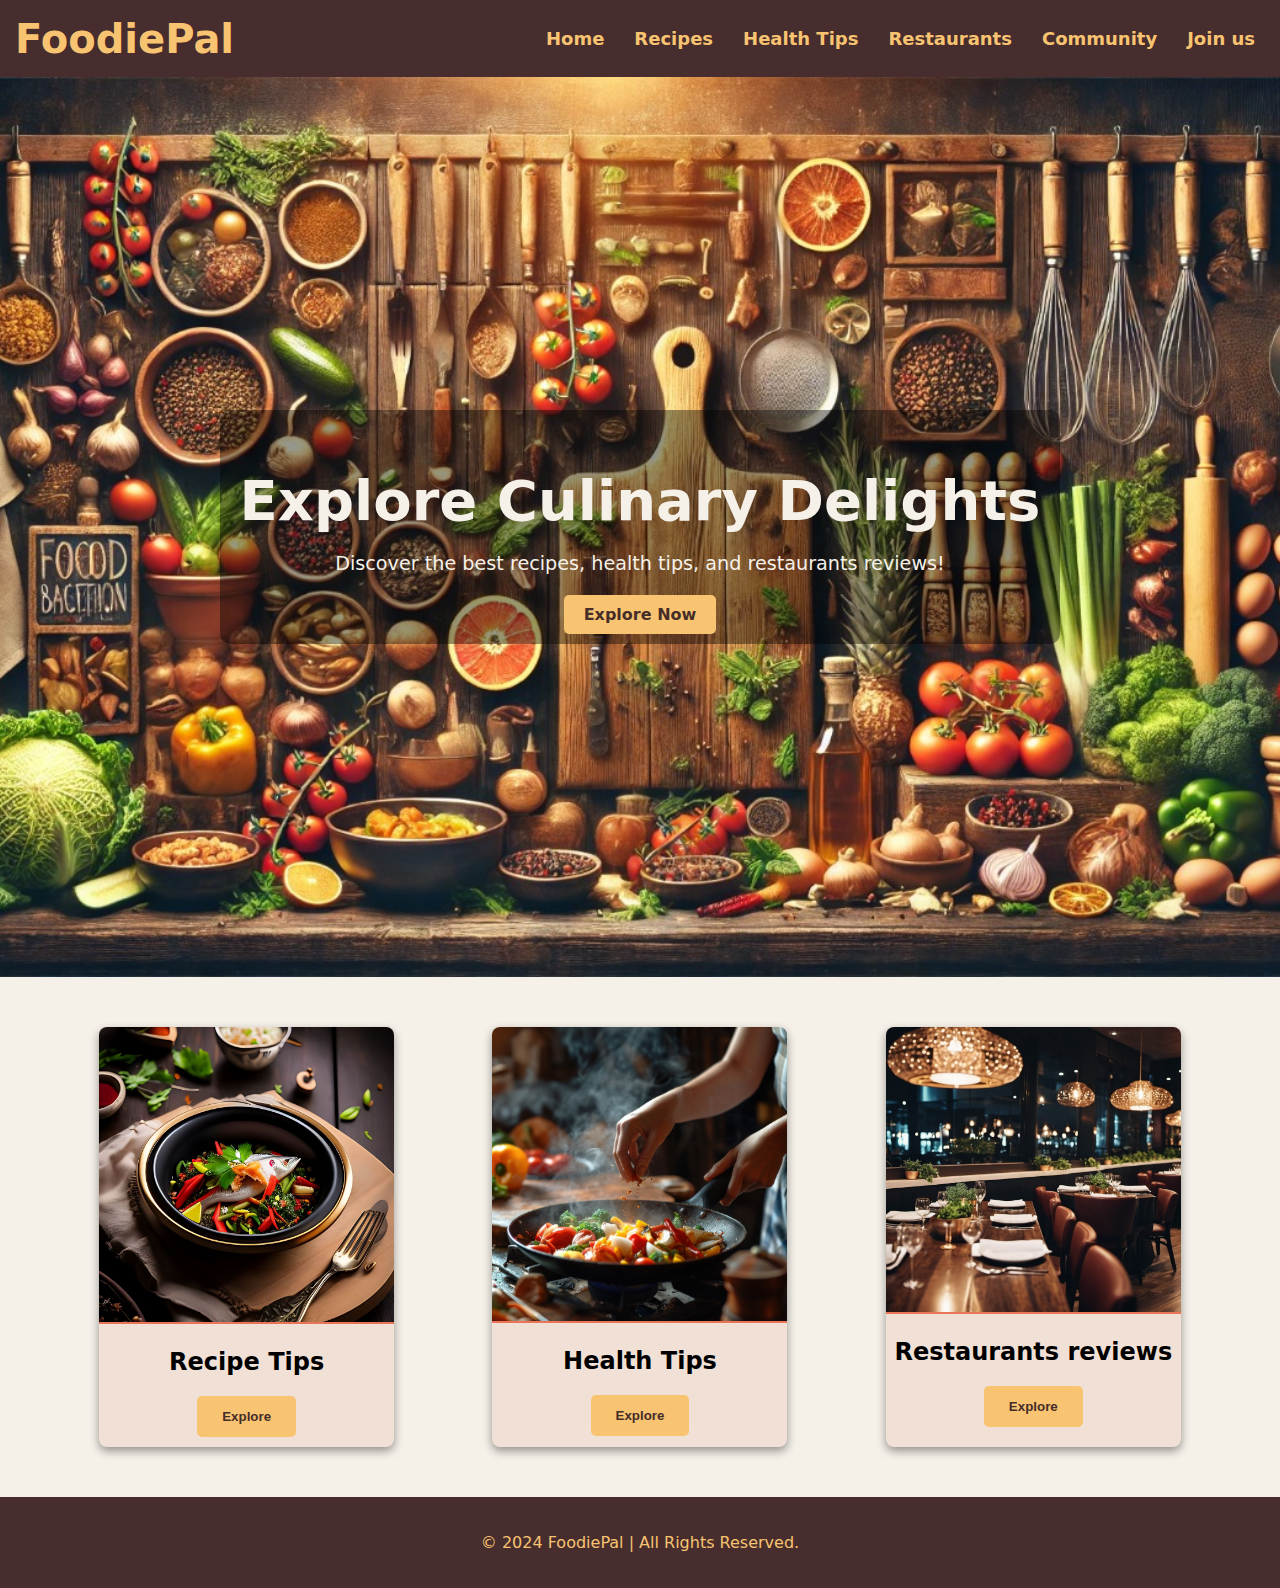
<file: index.html>
<!DOCTYPE html>
<html lang="en">
<head>
    <meta charset="UTF-8">
    <meta name="viewport" content="width=device-width, initial-scale=1.0">
    <title>Foodiepal - Explore Culinary Delights</title>
    <link rel="stylesheet" href="assets/css/style.css">
</head>
<body>


    <!-- navigation bar -->


     <header>
        <nav class="navbar">
            <div class="logo-text"><a href="index.html">FoodiePal</a></div>
            <ul class="nav-links">
                <li><a href="index.html">Home</a></li>
                <li><a href="recipes.html">Recipes</a></li>
                <li><a href="health-tips.html">Health Tips</a></li>
                <li><a href="restaurants.html">Restaurants</a></li>
                <li><a href="community.html">Community</a></li>
                <li><a href="sign-up.html">Join us</a></li>
            </ul>
        </nav>
     </header>

     

     <!-- Main content section -->


      <section class="hero">
        <div class="hero-content">
            <h1>Explore Culinary Delights</h1>
            <p> Discover the best recipes, health tips, and restaurants reviews!</p>
            <a href="#cards" class="join-us-button">Explore Now</a>
        </div>
      </section>




         <!-- Cards section --> 



       <section class="card-section">
        <div class="recipe-cards" id="cards">
            <div class="card">
                <img src="assets/images/Recipes-Tips-Card.jpg" alt="Chocolava-cake">
                <h3> Recipe Tips </h3>
                <a href="recipes.html"><button class="view-button"> Explore</button></a>
            </div>
            <div class="card">
                <img src="assets/images/Culinary-Tips-Card.jpg" alt="Pomegranate Salad">
                <h3> Health Tips </h3>
                <a href="health-tips.html"><button class="view-button"> Explore</button></a>
            </div>
            <div class="card">
                <img src="assets/images/Restaurant-Card.jpg" alt="spaghatti-carbonara">
                <h3> Restaurants reviews</h3>
                <a href="restaurants.html"><button class="view-button"> Explore</button></a>
            </div>
        </div>
       </section>



       <!-- footer section -->


       <footer>
        <p>&copy; 2024 FoodiePal | All Rights Reserved.</p>
    </footer>
</body>
</html>
</file>
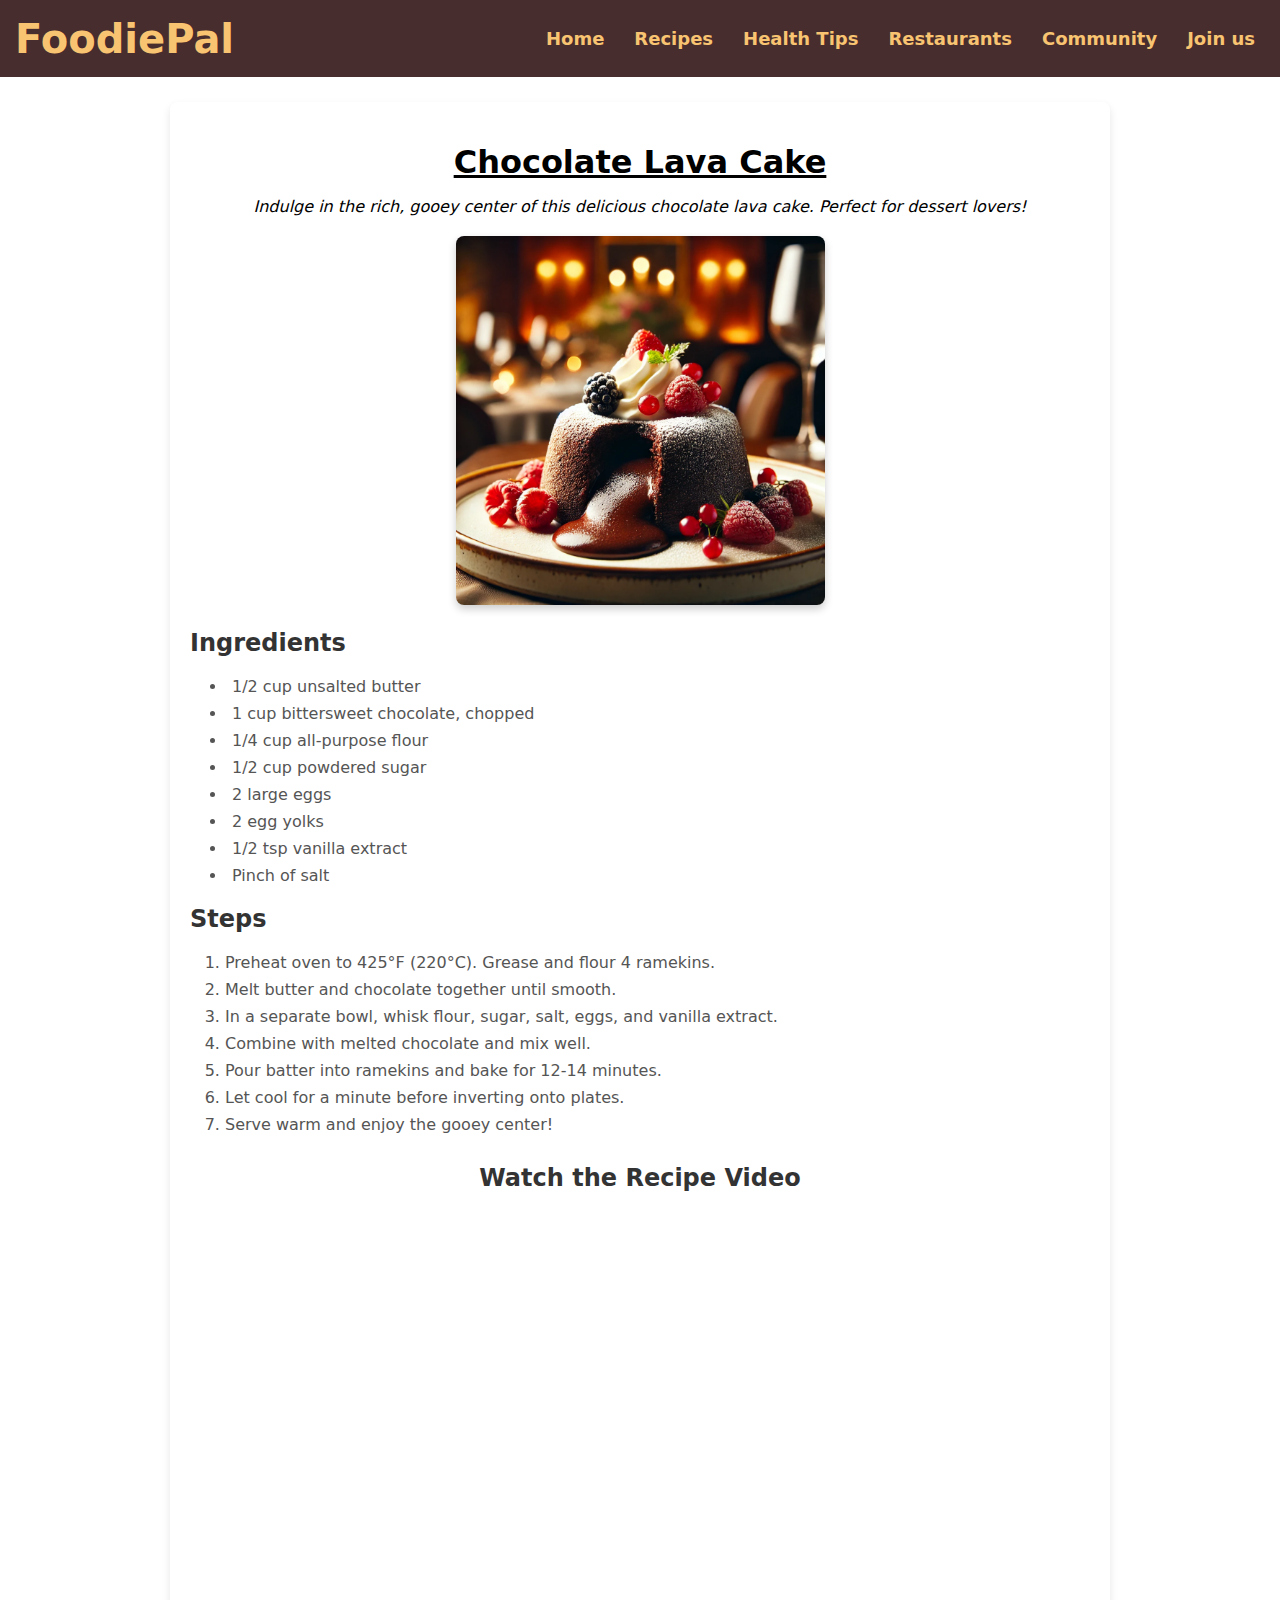
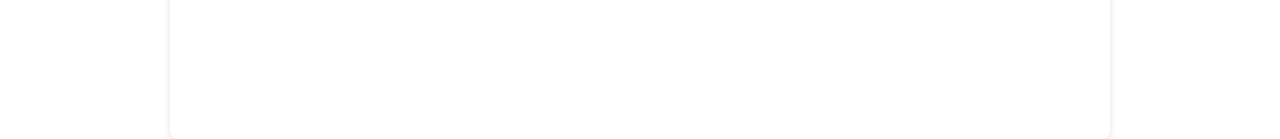
<file: chocolate-lava-cake.html>
<!DOCTYPE html>
<html lang="en">
<head>
    <meta charset="UTF-8">
    <meta name="viewport" content="width=device-width, initial-scale=1.0">
    <title>Recipe - Chocolate Cake</title>
    <link rel="stylesheet" href="assets/css/sub-recipes.css">
</head>
<body>
    

    <!-- navigation bar -->


    <header>
        <nav class="navbar">
            <div class="logo-text"><a href="index.html">FoodiePal</a></div>
            <ul class="nav-links">
                <li><a href="index.html">Home</a></li>
                <li><a href="recipes.html">Recipes</a></li>
                <li><a href="health-tips.html">Health Tips</a></li>
                <li><a href="restaurants.html">Restaurants</a></li>
                <li><a href="community.html">Community</a></li>
                <li><a href="sign-up.html">Join us</a></li>
            </ul>
        </nav>
     </header>




     <!-- Recipe Section -->
    <section class="recipe-section">
        <div class="container">
            <h1><u>Chocolate Lava Cake</u></h1>
            <p class="recipe-description">Indulge in the rich, gooey center of this delicious chocolate lava cake. Perfect for dessert lovers!</p>
            
            <!-- Recipe Item Image -->
            <div class="recipe-image">
                <img src="assets/images/Chocolava-cake.webp" alt="Chocolate Lava Cake">
            </div>

            <!-- Recipe Item Details -->
            <div class="recipe-details">
                <h2>Ingredients</h2>
                <ul>
                    <li>1/2 cup unsalted butter</li>
                    <li>1 cup bittersweet chocolate, chopped</li>
                    <li>1/4 cup all-purpose flour</li>
                    <li>1/2 cup powdered sugar</li>
                    <li>2 large eggs</li>
                    <li>2 egg yolks</li>
                    <li>1/2 tsp vanilla extract</li>
                    <li>Pinch of salt</li>
                </ul>
                
                <h2>Steps</h2>
                <ol>
                    <li>Preheat oven to 425°F (220°C). Grease and flour 4 ramekins.</li>
                    <li>Melt butter and chocolate together until smooth.</li>
                    <li>In a separate bowl, whisk flour, sugar, salt, eggs, and vanilla extract.</li>
                    <li>Combine with melted chocolate and mix well.</li>
                    <li>Pour batter into ramekins and bake for 12-14 minutes.</li>
                    <li>Let cool for a minute before inverting onto plates.</li>
                    <li>Serve warm and enjoy the gooey center!</li>
                </ol>
            </div>

            <!-- YouTube Video -->
            <div class="video-section">
                <h2>Watch the Recipe Video</h2>
                <div class="video-container">
                    <iframe width="560" height="315" src="https://www.youtube.com/embed/ddS8qYGVcYg?si=HHsglCfm-Ag6FQfh" title="YouTube video player" frameborder="0" allow="accelerometer; autoplay; clipboard-write; encrypted-media; gyroscope; picture-in-picture; web-share" referrerpolicy="strict-origin-when-cross-origin" allowfullscreen></iframe>
                </div>
            </div>
        </div>
    </section>

     
</body>
</html>
</file>
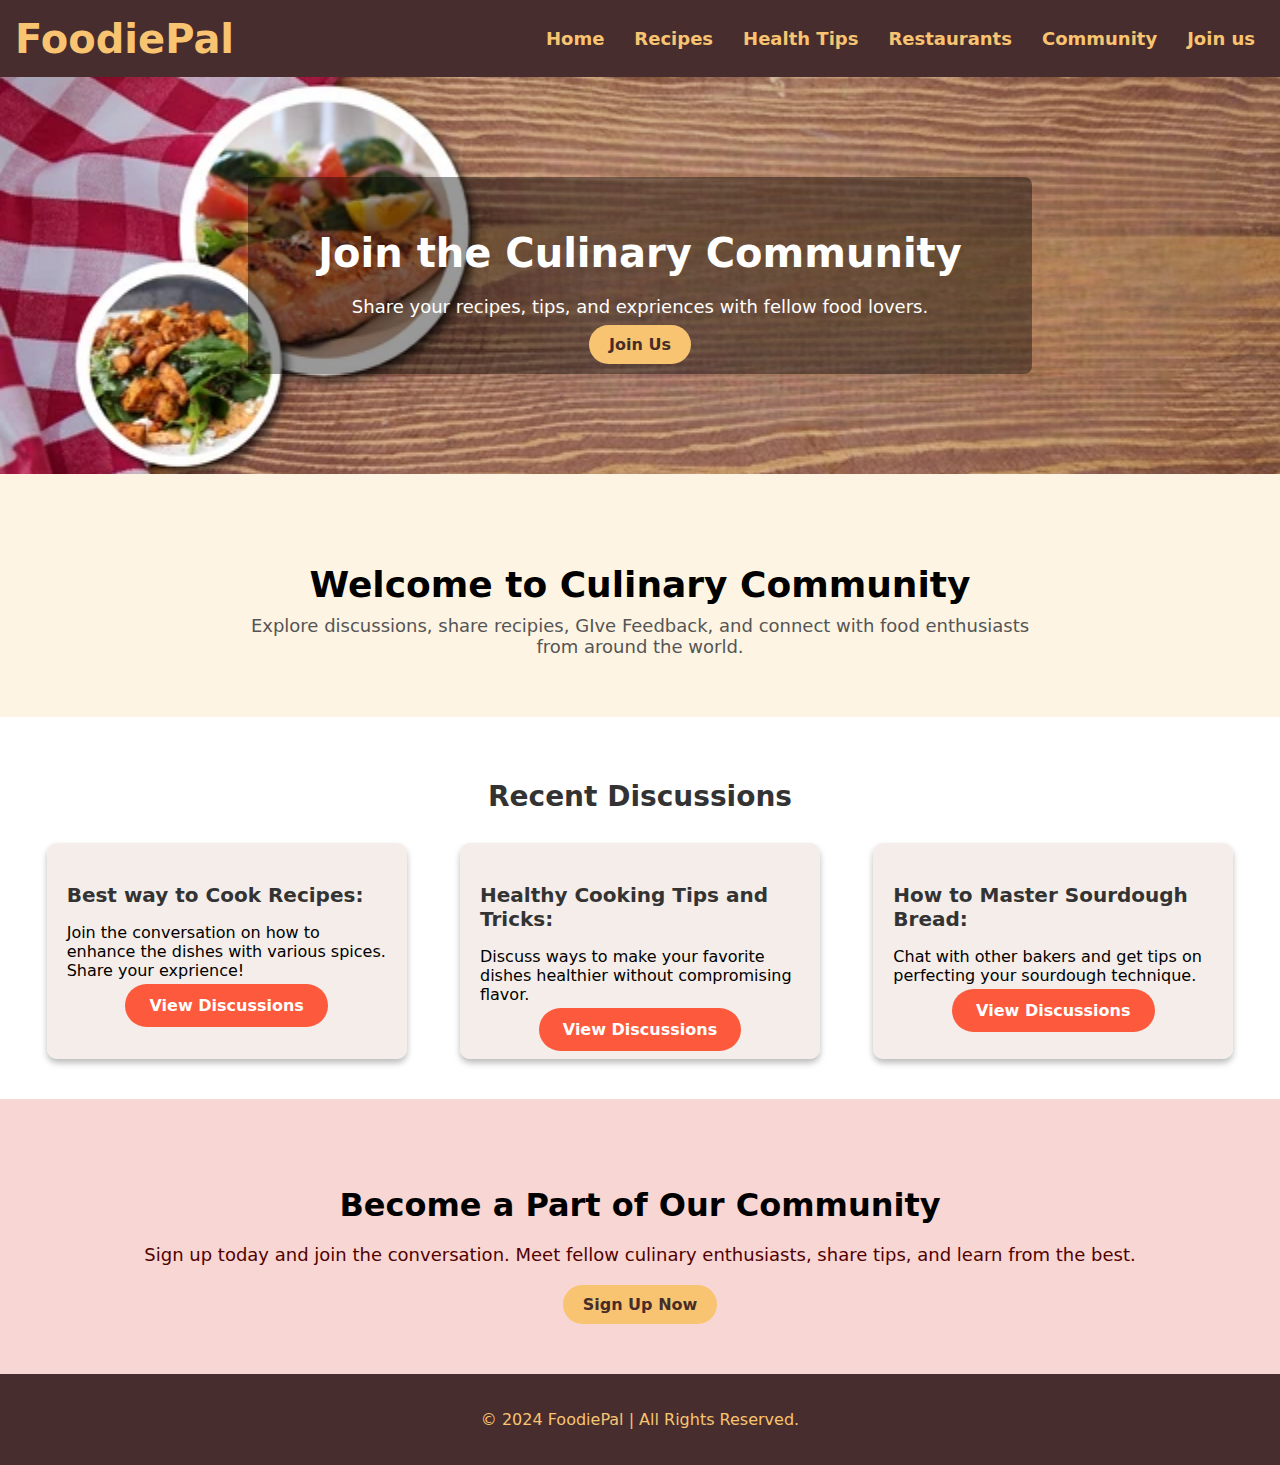
<file: community.html>
<!DOCTYPE html>
<html lang="en">
<head>
    <meta charset="UTF-8">
    <meta name="viewport" content="width=device-width, initial-scale=1.0">
    <title> FoodiePal - Community </title>
    <link rel="stylesheet" href="assets/css/community.css">
</head>
<body>



    <!-- Navigation Bar -->

    <header>
        <nav class="navbar">
            <div class="logo-text"><a href="index.html">FoodiePal</a></div>
            <ul class="nav-links">
                <li><a href="index.html">Home</a></li>
                <li><a href="recipes.html">Recipes</a></li>
                <li><a href="health-tips.html">Health Tips</a></li>
                <li><a href="restaurants.html">Restaurants</a></li>
                <li><a href="community.html">Community</a></li>
                <li><a href="sign-up.html">Join us</a></li>
            </ul>
        </nav>
     </header>



     <!-- Main section of community page -->
      <section class="hero-section-community">
        <div class="hero-content">
        <h2>Join the Culinary Community</h2>
        <p> Share your recipes, tips, and expriences with fellow food lovers. </p>
        <a href="#btn" class="btn"> Join Us </a>
        </div>
      </section>



     <!-- Community Introduction -->

     <section class="community-intro">
        <h2> Welcome to Culinary Community</h2>
        <p> Explore discussions, share recipies, GIve Feedback, and connect with food enthusiasts from around the world. </p>
     </section>


     <!-- recent discussion section -->

     <section class="community-discussions">
        <h2> Recent Discussions</h2>
        <div class="discussion-grid">
            <div class="discussion-card">
                <h3> Best way to Cook Recipes: </h3>
                <p> Join the conversation on how to enhance the dishes with various spices. Share your exprience! </p>
                <center><a href="https://www.reddit.com/r/cookingforbeginners/comments/xx67at/how_do_you_cook_with_spices/?rdt=57324" target="_blank" class="discussion-btn"> View Discussions </a></center>
            </div>
            <div class="discussion-card">
                <h3> Healthy Cooking Tips and Tricks: </h3>
                <p> Discuss ways to make your favorite dishes healthier without compromising flavor. </p>
                <center><a href="https://www.reddit.com/r/EatCheapAndHealthy/comments/126fb2p/tips_on_cooking_healthier/" target="_blank" class="discussion-btn"> View Discussions </a></center>
            </div>
            <div class="discussion-card">
                <h3> How to Master Sourdough Bread: </h3>
                <p> Chat with other bakers and get tips on perfecting your sourdough technique. </p>
                <center><a href="https://www.reddit.com/r/Sourdough/comments/1asjwco/how_to_time_the_making_of_sourdough_bread/" target="_blank" class="discussion-btn"> View Discussions </a></center>
            </div>
        </div>
     </section>



     
    <!-- join the community section -->
    <section id="join-community" class="join-community">
        <h2>Become a Part of Our Community</h2>
        <p>Sign up today and join the conversation. Meet fellow culinary enthusiasts, share tips, and learn from the best.</p>
        <a href="sign-up.html" class="btn" id="btn">Sign Up Now</a>
    </section>



    <!-- footer sction -->

    <footer>
        <p>&copy; 2024 FoodiePal | All Rights Reserved.</p>
    </footer>






</body>
</html>
</file>
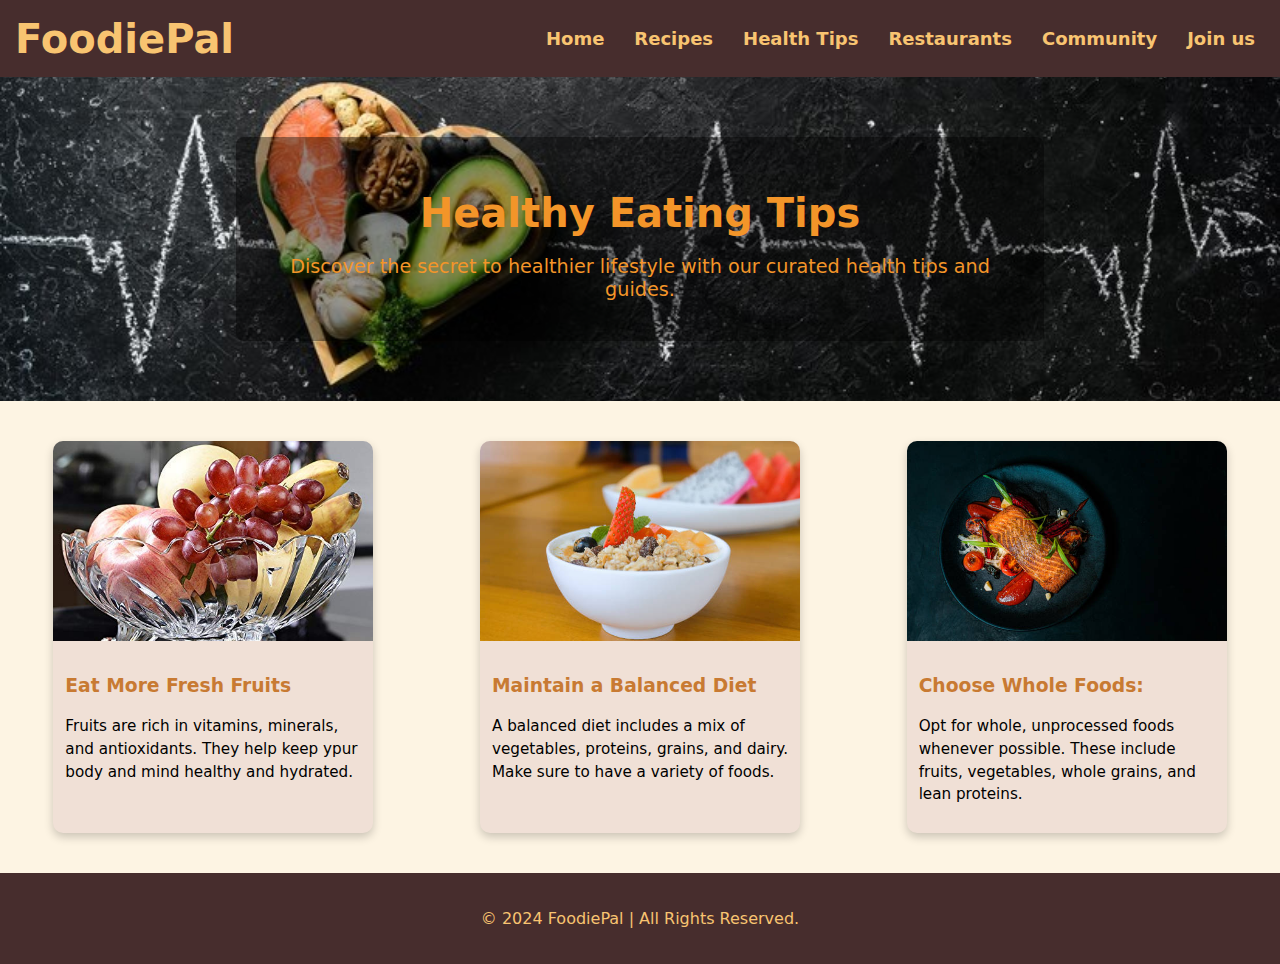
<file: health-tips.html>
<!DOCTYPE html>
<html lang="en">
<head>
    <meta charset="UTF-8">
    <meta name="viewport" content="width=device-width, initial-scale=1.0">
    <title>Foodiepal - Health Tips</title>
    <link rel="stylesheet" href="assets/css/health.css">
</head>
<body>


   <!-- navigation bar -->
   <header>
    <nav class="navbar">
        <div class="logo-text"><a href="index.html">FoodiePal</a></div>
        <ul class="nav-links">
            <li><a href="index.html">Home</a></li>
            <li><a href="recipes.html">Recipes</a></li>
            <li><a href="health-tips.html">Health Tips</a></li>
            <li><a href="restaurants.html">Restaurants</a></li>
            <li><a href="community.html">Community</a></li>
            <li><a href="sign-up.html">Join us</a></li>
        </ul>
    </nav>
 </header>


     <!-- Main section of health tips page -->
      <main>
        <section class="hero">
            <div class="hero-txt">
            <h2> Healthy Eating Tips</h2>
            <p> Discover the secret to healthier lifestyle with our curated health tips and guides.</p>
            </div>
        </section>
        



        <!-- HEALTH TIPS SECTION -->




        <section class="tips">
            <div class="tip-item">
                <img src="assets/images/fresh-fruits.jpg" alt="Eat Fresh Fruits">
                <div class="tip-content">
                    <h3> Eat More Fresh Fruits</h3>
                    <p> Fruits are rich in vitamins, minerals, and antioxidants. They help keep ypur body and mind healthy and hydrated. </p>
                </div>
            </div>
            <div class="tip-item">
                <img src="assets/images/balanced-diet.jpg" alt="Balanced Diet">
                <div class="tip-content">
                    <h3> Maintain a Balanced Diet</h3>
                    <p> A balanced diet includes a mix of vegetables, proteins, grains, and dairy. Make sure to have a variety of foods. </p>
                </div>
            </div>
            <div class="tip-item">
                <img src="assets/images/unprocessed-food.jpg" alt="Unprocessed food">
                <div class="tip-content">
                    <h3> Choose Whole Foods:</h3>
                    <p> Opt for whole, unprocessed foods whenever possible. These include fruits, vegetables, whole grains, and lean proteins. </p>
                </div>
            </div>
        </section>
      </main>

      <!-- footer section -->
      <footer>
        <p>&copy; 2024 FoodiePal | All Rights Reserved.</p>
    </footer>

</body>
</html>
</file>
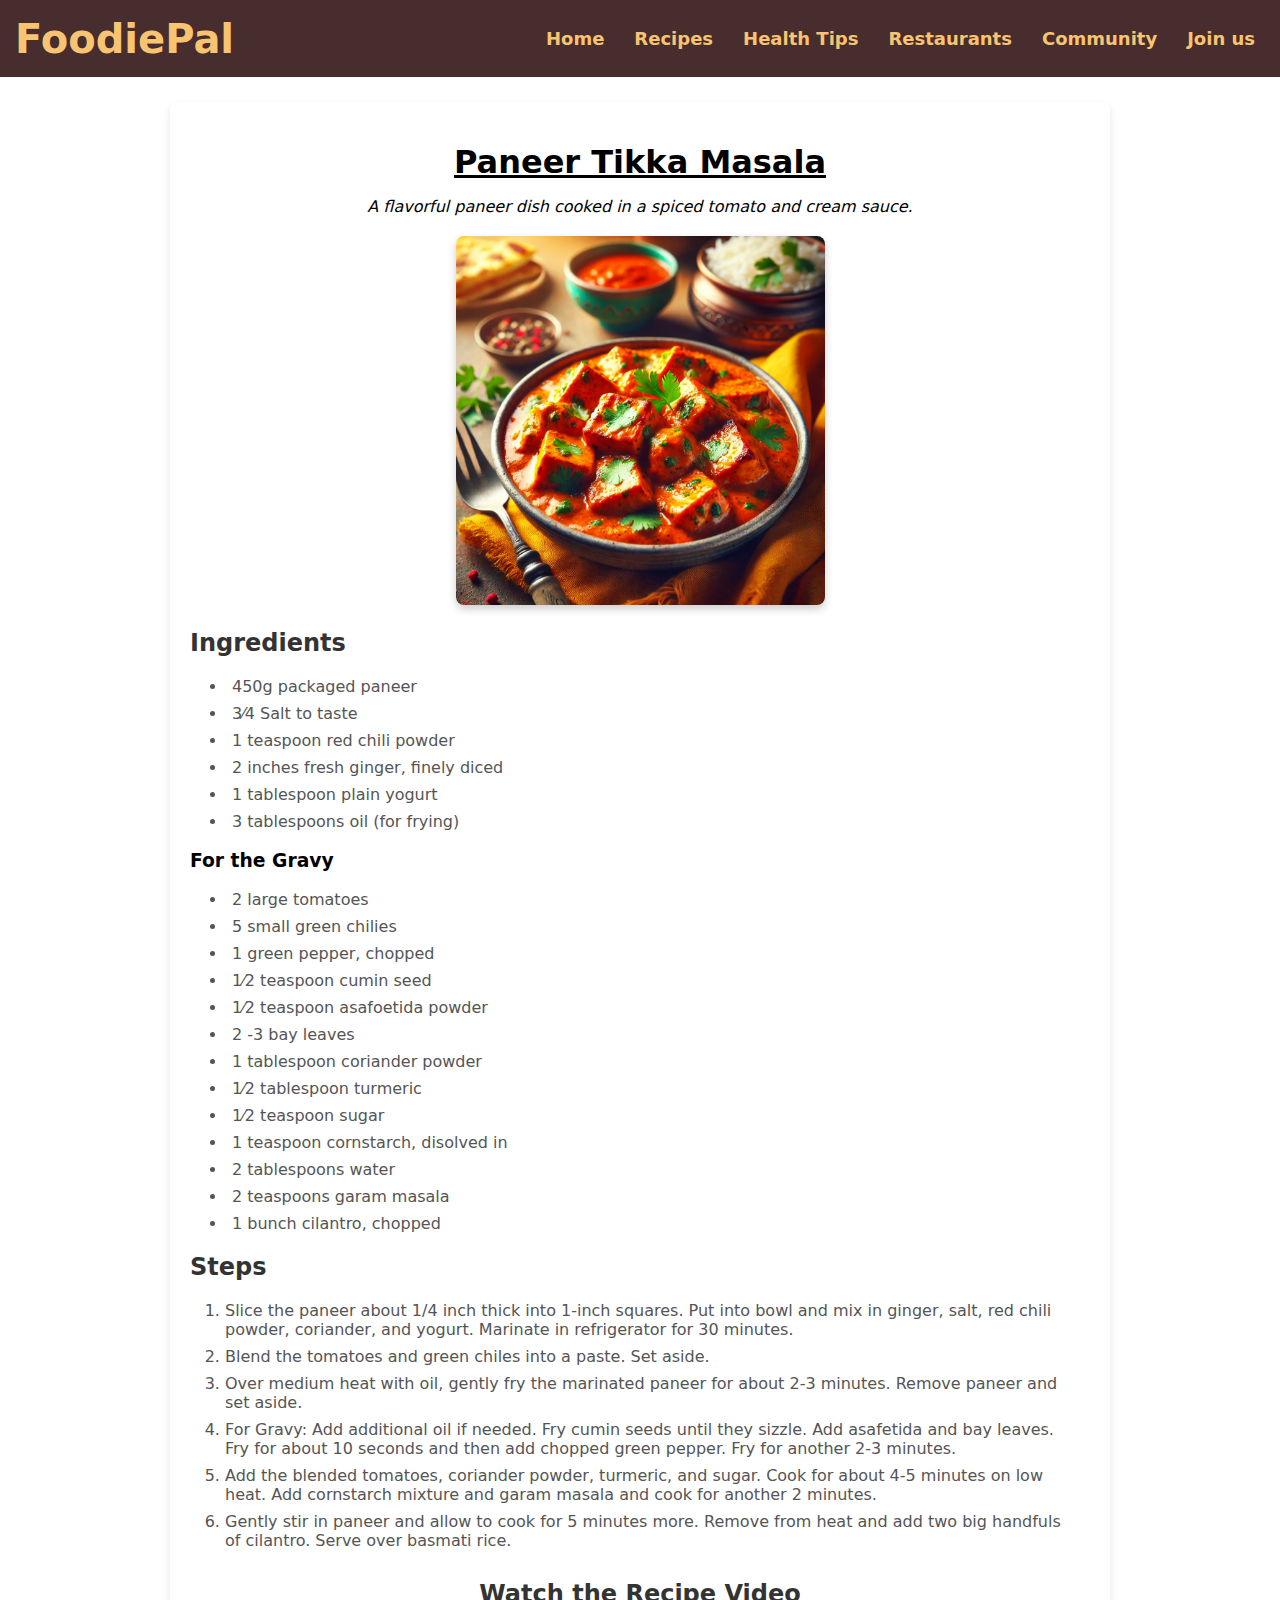
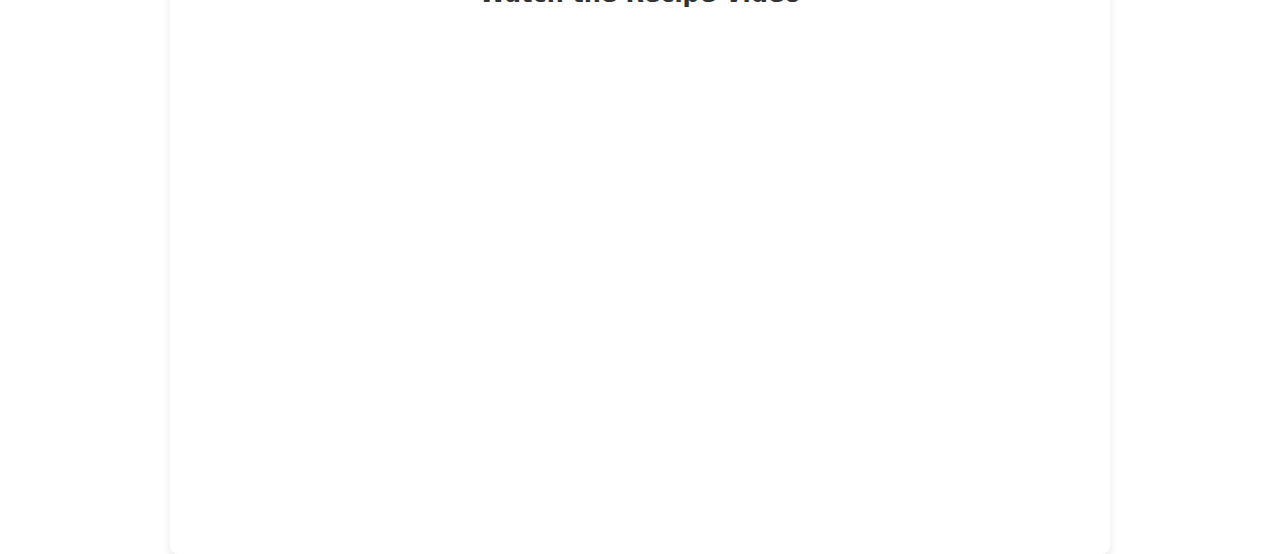
<file: paneer-tikka.html>
<!DOCTYPE html>
<html lang="en">
<head>
    <meta charset="UTF-8">
    <meta name="viewport" content="width=device-width, initial-scale=1.0">
    <title>Recipe - Paneer Tikka Masala</title>
    <link rel="stylesheet" href="assets/css/sub-recipes.css">
</head>
<body>
    

    <!-- navigation bar -->


    <header>
        <nav class="navbar">
            <div class="logo-text"><a href="index.html">FoodiePal</a></div>
            <ul class="nav-links">
                <li><a href="index.html">Home</a></li>
                <li><a href="recipes.html">Recipes</a></li>
                <li><a href="health-tips.html">Health Tips</a></li>
                <li><a href="restaurants.html">Restaurants</a></li>
                <li><a href="community.html">Community</a></li>
                <li><a href="sign-up.html">Join us</a></li>
            </ul>
        </nav>
     </header>




     <!-- Recipe Section -->
    <section class="recipe-section">
        <div class="container">
            <h1><u>Paneer Tikka Masala</u></h1>
            <p class="recipe-description">A flavorful paneer dish cooked in a spiced tomato and cream sauce.</p>
            
            <!-- Recipe Item Image -->
            <div class="recipe-image">
                <img src="assets/images/paneer-tikka-masala.webp" alt="Chocolate Lava Cake">
            </div>

            <!-- Recipe Item Details -->
            <div class="recipe-details">
                <h2>Ingredients</h2>
                <ul>
                    <li>450g packaged paneer</li>
                    <li>3⁄4 Salt to taste</li>
                    <li>1 teaspoon red chili powder</li>
                    <li>2 inches fresh ginger, finely diced</li>
                    <li>1 tablespoon plain yogurt</li>
                    <li>3 tablespoons oil (for frying)</li>
                </ul>
                <h3>For the Gravy</h3>
                <ul>
                    <li>2 large tomatoes</li>
                    <li>5 small green chilies</li>
                    <li>1 green pepper, chopped</li>
                    <li>1⁄2 teaspoon cumin seed</li>
                    <li>1⁄2 teaspoon asafoetida powder</li>
                    <li>2 -3 bay leaves</li>
                    <li>1 tablespoon coriander powder</li>
                    <li>1⁄2 tablespoon turmeric</li>
                    <li>1⁄2 teaspoon sugar</li>
                    <li>1 teaspoon cornstarch, disolved in</li>
                    <li>2 tablespoons water</li>
                    <li>2 teaspoons garam masala</li>
                    <li>1 bunch cilantro, chopped</li>
                </ul>
                
                <h2>Steps</h2>
                <ol>
                    <li>Slice the paneer about 1/4 inch thick into 1-inch squares. Put into bowl and mix in ginger, salt, red chili powder, coriander, and yogurt. Marinate in refrigerator for 30 minutes.</li>
                    <li>Blend the tomatoes and green chiles into a paste. Set aside.</li>
                    <li>Over medium heat with oil, gently fry the marinated paneer for about 2-3 minutes. Remove paneer and set aside.</li>
                    <li>For Gravy: Add additional oil if needed. Fry cumin seeds until they sizzle. Add asafetida and bay leaves. Fry for about 10 seconds and then add chopped green pepper. Fry for another 2-3 minutes.</li>
                    <li>Add the blended tomatoes, coriander powder, turmeric, and sugar. Cook for about 4-5 minutes on low heat. Add cornstarch mixture and garam masala and cook for another 2 minutes.</li>
                    <li>Gently stir in paneer and allow to cook for 5 minutes more. Remove from heat and add two big handfuls of cilantro. Serve over basmati rice.</li>
                </ol>
            </div>

            <!-- YouTube Video -->
            <div class="video-section">
                <h2>Watch the Recipe Video</h2>
                <div class="video-container">
                    <iframe width="560" height="315" src="https://www.youtube.com/embed/kZxmErE7V2E?si=azPVDWODpqKAX8FJ" title="YouTube video player" frameborder="0" allow="accelerometer; autoplay; clipboard-write; encrypted-media; gyroscope; picture-in-picture; web-share" referrerpolicy="strict-origin-when-cross-origin" allowfullscreen></iframe>
                </div>
            </div>
        </div>
    </section>
     
</body>
</html>
</file>
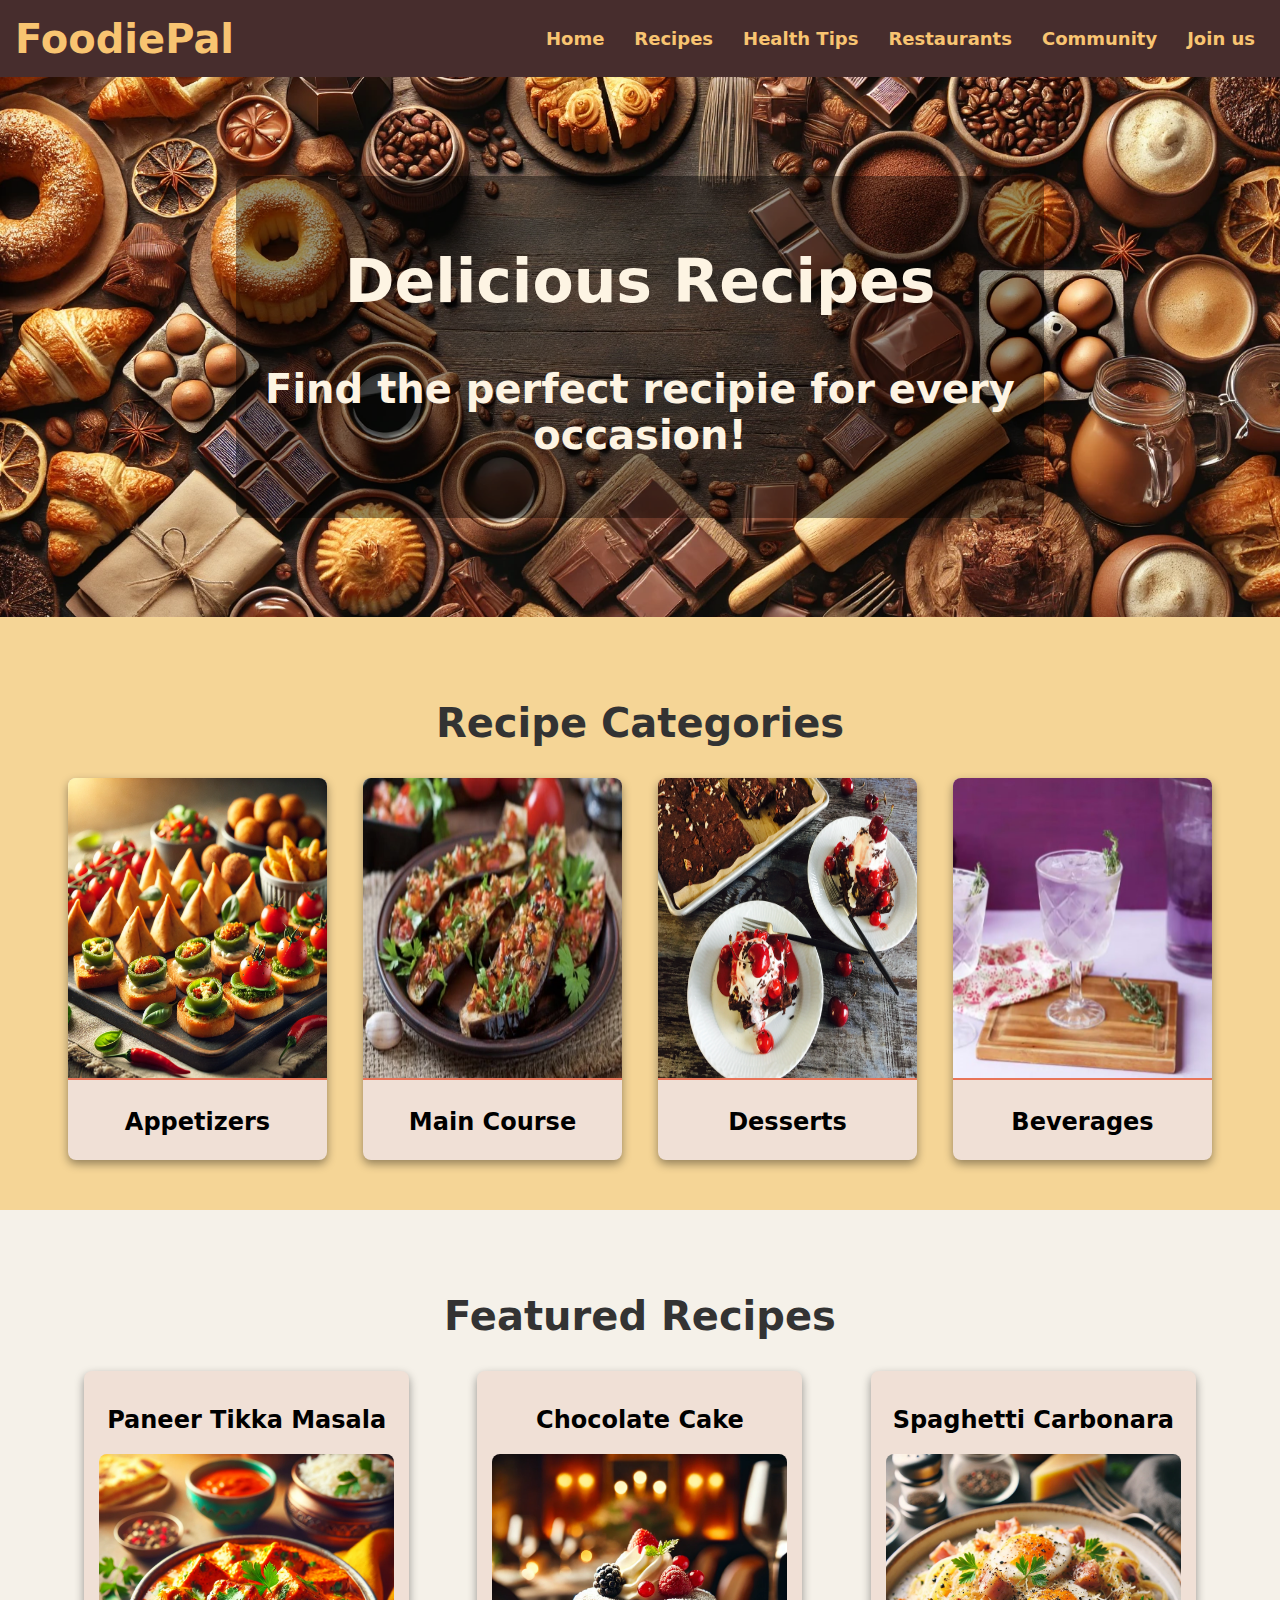
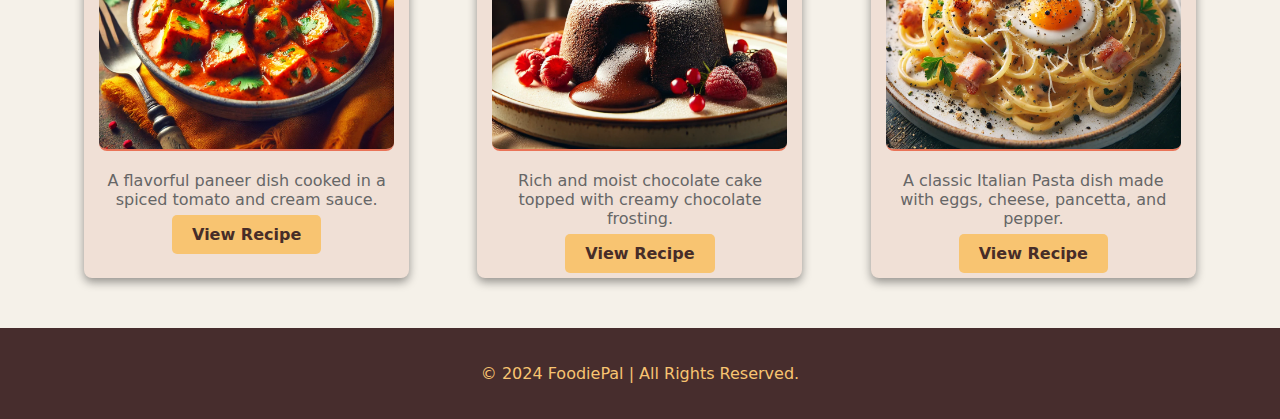
<file: recipes.html>
<!DOCTYPE html>
<html lang="en">
<head>
    <meta charset="UTF-8">
    <meta name="viewport" content="width=device-width, initial-scale=1.0">
    <title>FoodiePal - Recipies</title>
    <link rel="stylesheet" href="assets/css/recipes.css">
</head>
<body>

       <!-- navigation bar -->
     <header>
        <nav class="navbar">
            <div class="logo-text"><a href="index.html">FoodiePal</a></div>
            <ul class="nav-links">
                <li><a href="index.html">Home</a></li>
                <li><a href="recipes.html">Recipes</a></li>
                <li><a href="health-tips.html">Health Tips</a></li>
                <li><a href="restaurants.html">Restaurants</a></li>
                <li><a href="community.html">Community</a></li>
                <li><a href="sign-up.html">Join us</a></li>
            </ul>
        </nav>
     </header>




     <!-- main section of recipe page -->
      <main>
        <section class="banner-section">
            <div class="banner-section-text"> <h2> Delicious Recipes </h2>
            <p> Find the perfect recipie for every occasion! </p>
            </div>
        </section>

        


        <!-- Recipe Categories cards -->

        <section class="recipe-category-section">
            <h2> Recipe Categories</h2>
            <div class="recipe-category-card">
                <div class="card">
                   <a href="https://www.food.com/ideas/top-appetizer-recipes-7009?ref=nav#c-822343" target="_blank"><img src="assets/images/Appetizers1.webp" alt="Appetizers img"></a>
                   <a href="https://www.food.com/ideas/top-appetizer-recipes-7009?ref=nav#c-822343" target="_blank"><h3> Appetizers </h3></a>
                </div>
                <div class="card">
                    <a href="https://www.food.com/ideas/breakfast-brunch-recipes-6514?ref=nav" target="_blank"> <img src="assets/images/Main-course.jpg" alt="Main Course img"></a>
                    <a href="https://www.food.com/ideas/breakfast-brunch-recipes-6514?ref=nav" target="_blank"><h3> Main Course </h3></a>
                </div>
                <div class="card">
                    <a href="https://www.food.com/ideas/top-dessert-recipes-6930?ref=nav" target="_blank" > <img src="assets/images/Deserts.webp" alt="Desserts img"></a>
                    <a href="https://www.food.com/ideas/top-dessert-recipes-6930?ref=nav" target="_blank" > <h3> Desserts </h3></a>
                </div>
                <div class="card">
                    <a href="https://www.food.com/ideas/summer-cocktails-drinks-6268?ref=nav#c-517995" target="_blank"> <img src="assets/images/beverages.jpeg" alt="Beverages img"></a>
                    <a href="https://www.food.com/ideas/summer-cocktails-drinks-6268?ref=nav#c-517995" target="_blank">  <h3> Beverages </h3></a>
                </div>
            </div>
        </section>





        <!-- featured recipie cards section -->


        <section class="featured-recipe-section">
            <h2> Featured Recipes</h2>
            <div class="featured-card">
                <div class="item-card">
                    <h3> Paneer Tikka Masala </h3>
                    <img src="assets/images/paneer-tikka-masala.webp" alt="Paneer Tikka Masala">
                    <p>A flavorful paneer dish cooked in a spiced tomato and cream sauce.</p>
                    <a href="paneer-tikka.html" class="recipe-link">View Recipe</a>
                </div>
                <div class="item-card">
                    <h3> Chocolate Cake </h3>
                    <img src="assets/images/Chocolava-cake.webp" alt="Chocolate Cake">
                    <p>Rich and moist chocolate cake topped with creamy chocolate frosting.</p>
                    <a href="chocolate-lava-cake.html" class="recipe-link">View Recipe</a>
                </div>
                <div class="item-card">
                    <h3> Spaghetti Carbonara</h3>
                    <img src="assets/images/spaghatti-carbonara.webp" alt="Spaghetti Carbonara">
                    <p>A classic Italian Pasta dish made with eggs, cheese, pancetta, and pepper.</p>
                    <a href="spaghetti-carbonara.html" class="recipe-link">View Recipe</a>
                </div>
            </div>
        </section>
      </main>





        <!-- footer section -->


        <footer>
            <p>&copy; 2024 FoodiePal | All Rights Reserved.</p>
        </footer>
</body>
</html>
</file>
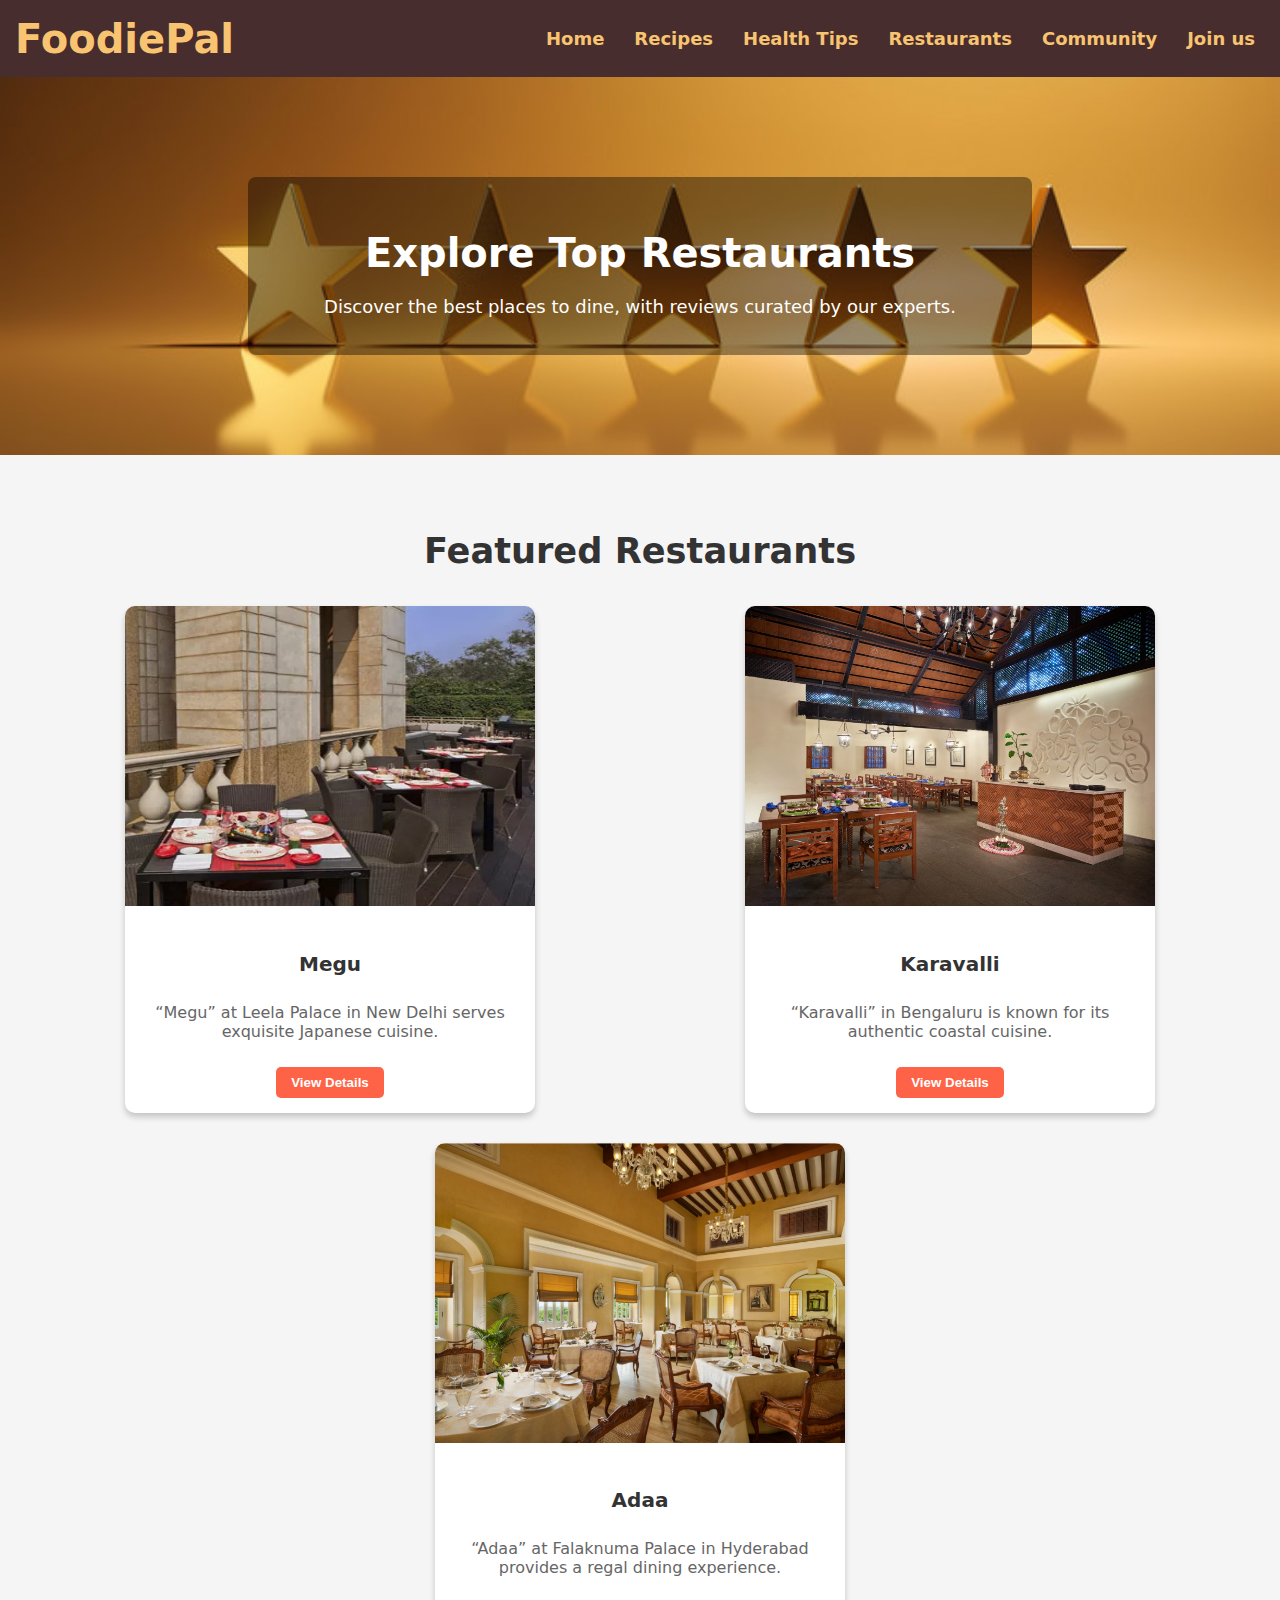
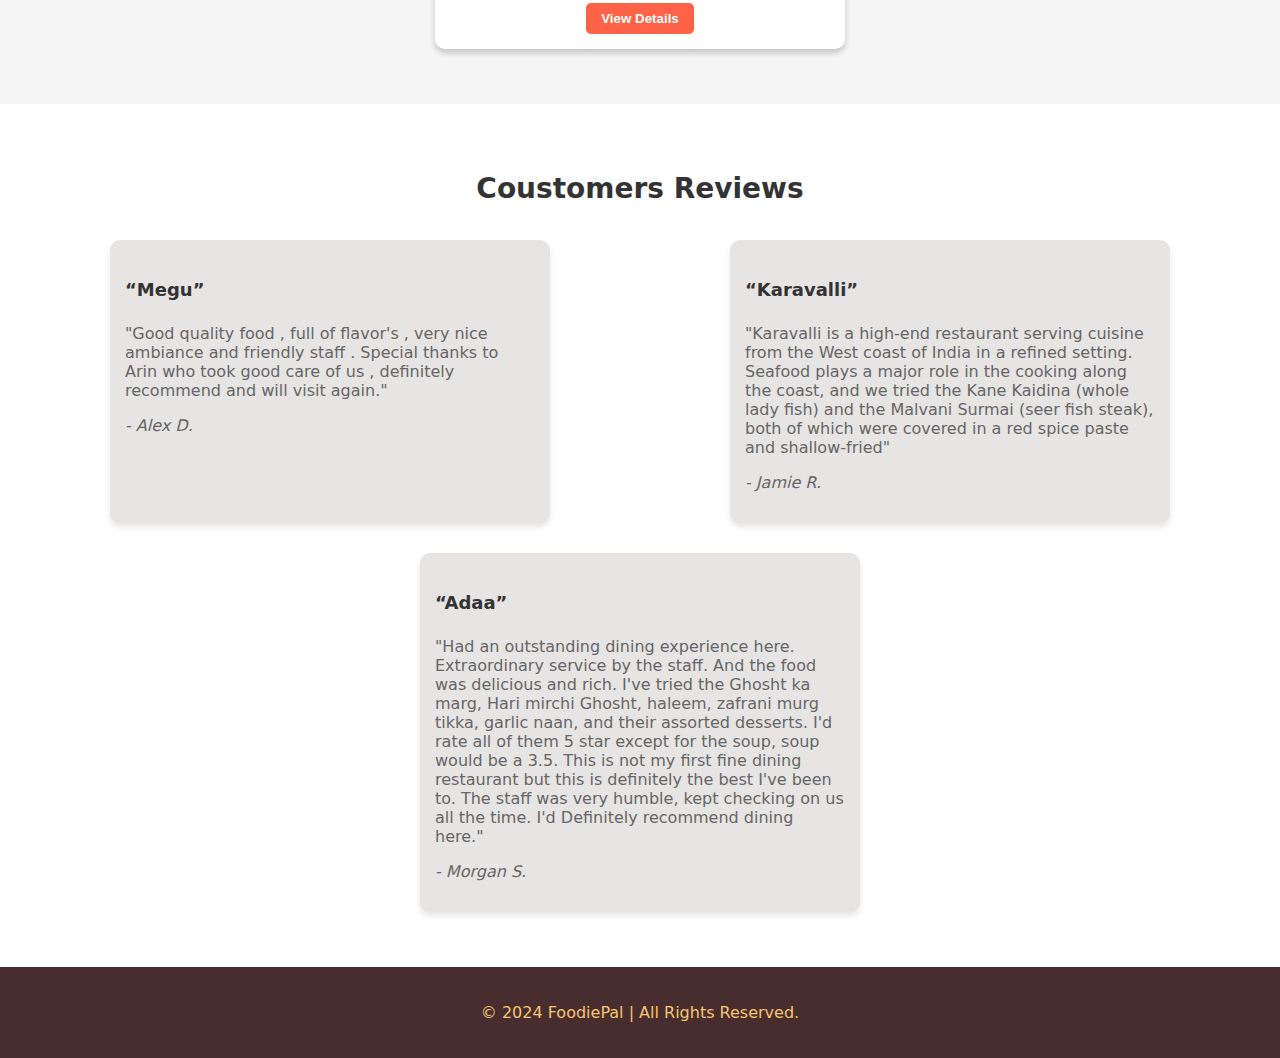
<file: restaurants.html>
<!DOCTYPE html>
<html lang="en">
<head>
    <meta charset="UTF-8">
    <meta name="viewport" content="width=device-width, initial-scale=1.0">
    <title>FoodiePal - Restaurants</title>
    <link rel="stylesheet" href="assets/css/restaurants.css">
</head>
<body>
      <!-- navigation bar -->
     <header>
        <nav class="navbar">
            <div class="logo-text"><a href="index.html">FoodiePal</a></div>
            <ul class="nav-links">
                <li><a href="index.html">Home</a></li>
                <li><a href="recipes.html">Recipes</a></li>
                <li><a href="health-tips.html">Health Tips</a></li>
                <li><a href="restaurants.html">Restaurants</a></li>
                <li><a href="community.html">Community</a></li>
                <li><a href="sign-up.html">Join us</a></li>
            </ul>
        </nav>
     </header>




     <!-- Main section of restaurants -->
      <section class="hero">
        <div class="hero-content">
            <h2>Explore Top Restaurants</h2>
            <p>Discover the best places to dine, with reviews curated by our experts. </p>
        </div>
      </section>





      <!-- Featured Restaurants section -->
       <section class="featured-restaurants">
        <h3> Featured Restaurants </h3>
        <div class="restaurants-container">
            <div class="restaurant-item">
                <img src="assets/images/megu.webp" alt="restaurant 1">
                <div class="restaurant-content">
                    <h4>Megu</h4>
                    <p>“Megu” at Leela Palace in New Delhi serves exquisite Japanese cuisine. </p>
                    <a href="https://maps.app.goo.gl/cs1jFLcVBiVVDCB67" target="_blank"><button class="view-button">View Details</button></a>
                </div>
            </div>
            <div class="restaurant-item">
                <img src="assets/images/karavalli.jpeg" alt="restaurant 2">
                <div class="restaurant-content">
                    <h4>Karavalli</h4>
                    <p> “Karavalli” in Bengaluru is known for its authentic coastal cuisine. </p>
                    <a href="https://maps.app.goo.gl/9i68u9UXMPNNUu2N7" target="_blank"><button class="view-button">View Details</button></a>
                </div>
            </div>
            <div class="restaurant-item">
                <img src="assets/images/adaa.webp" alt="restaurant 3">
                <div class="restaurant-content">
                    <h4>Adaa</h4>
                    <p> “Adaa” at Falaknuma Palace in Hyderabad provides a regal dining experience.</p>
                    <a href="https://maps.app.goo.gl/kxCH33bRL7CY2Ygp8" target="_blank"><button class="view-button">View Details</button></a>
                </div>
            </div>
        </div>
       </section>


       

       <!-- Restaurant Reviews Section -->



       <section class="restaurant-reviews">
        <h3>Coustomers Reviews</h3>
        <div class="review-container">
            <div class="review-item">
                <h4>“Megu”</h4>
                <p> "Good quality food , full of flavor's , very nice ambiance and friendly staff . Special thanks to Arin who took good care of us , definitely recommend and will visit again." </p>
                <p class="reviewer">- Alex D.</p>
            </div>
            <div class="review-item">
                <h4> “Karavalli”</h4>
                <p> "Karavalli is a high-end restaurant serving cuisine from the West coast of India in a refined setting. Seafood plays a major role in the cooking along the coast, and we tried the Kane Kaidina (whole lady fish) and the Malvani Surmai (seer fish steak), both of which were covered in a red spice paste and shallow-fried" </p>
                <p class="reviewer">- Jamie R.</p>
            </div>
            <div class="review-item">
                <h4>“Adaa”</h4>
                <p> "Had an outstanding dining experience here. Extraordinary service by the staff. And the food was delicious and rich.
                    I've tried the Ghosht ka marg, Hari mirchi Ghosht, haleem, zafrani murg tikka, garlic naan, and their assorted desserts.
                    I'd rate all of them 5 star except for the soup, soup would be a 3.5.
                    This is not my first fine dining restaurant but this is definitely the best I've been to.
                    The staff was very humble, kept checking on us all the time.
                    I'd Definitely recommend dining here."</p>
                <p class="reviewer">- Morgan S.</p>
            </div>
        </div>
       </section>







      <!-- footer section -->
      <footer>
        <p>&copy; 2024 FoodiePal | All Rights Reserved.</p>
    </footer>
</body>
</html>
</file>
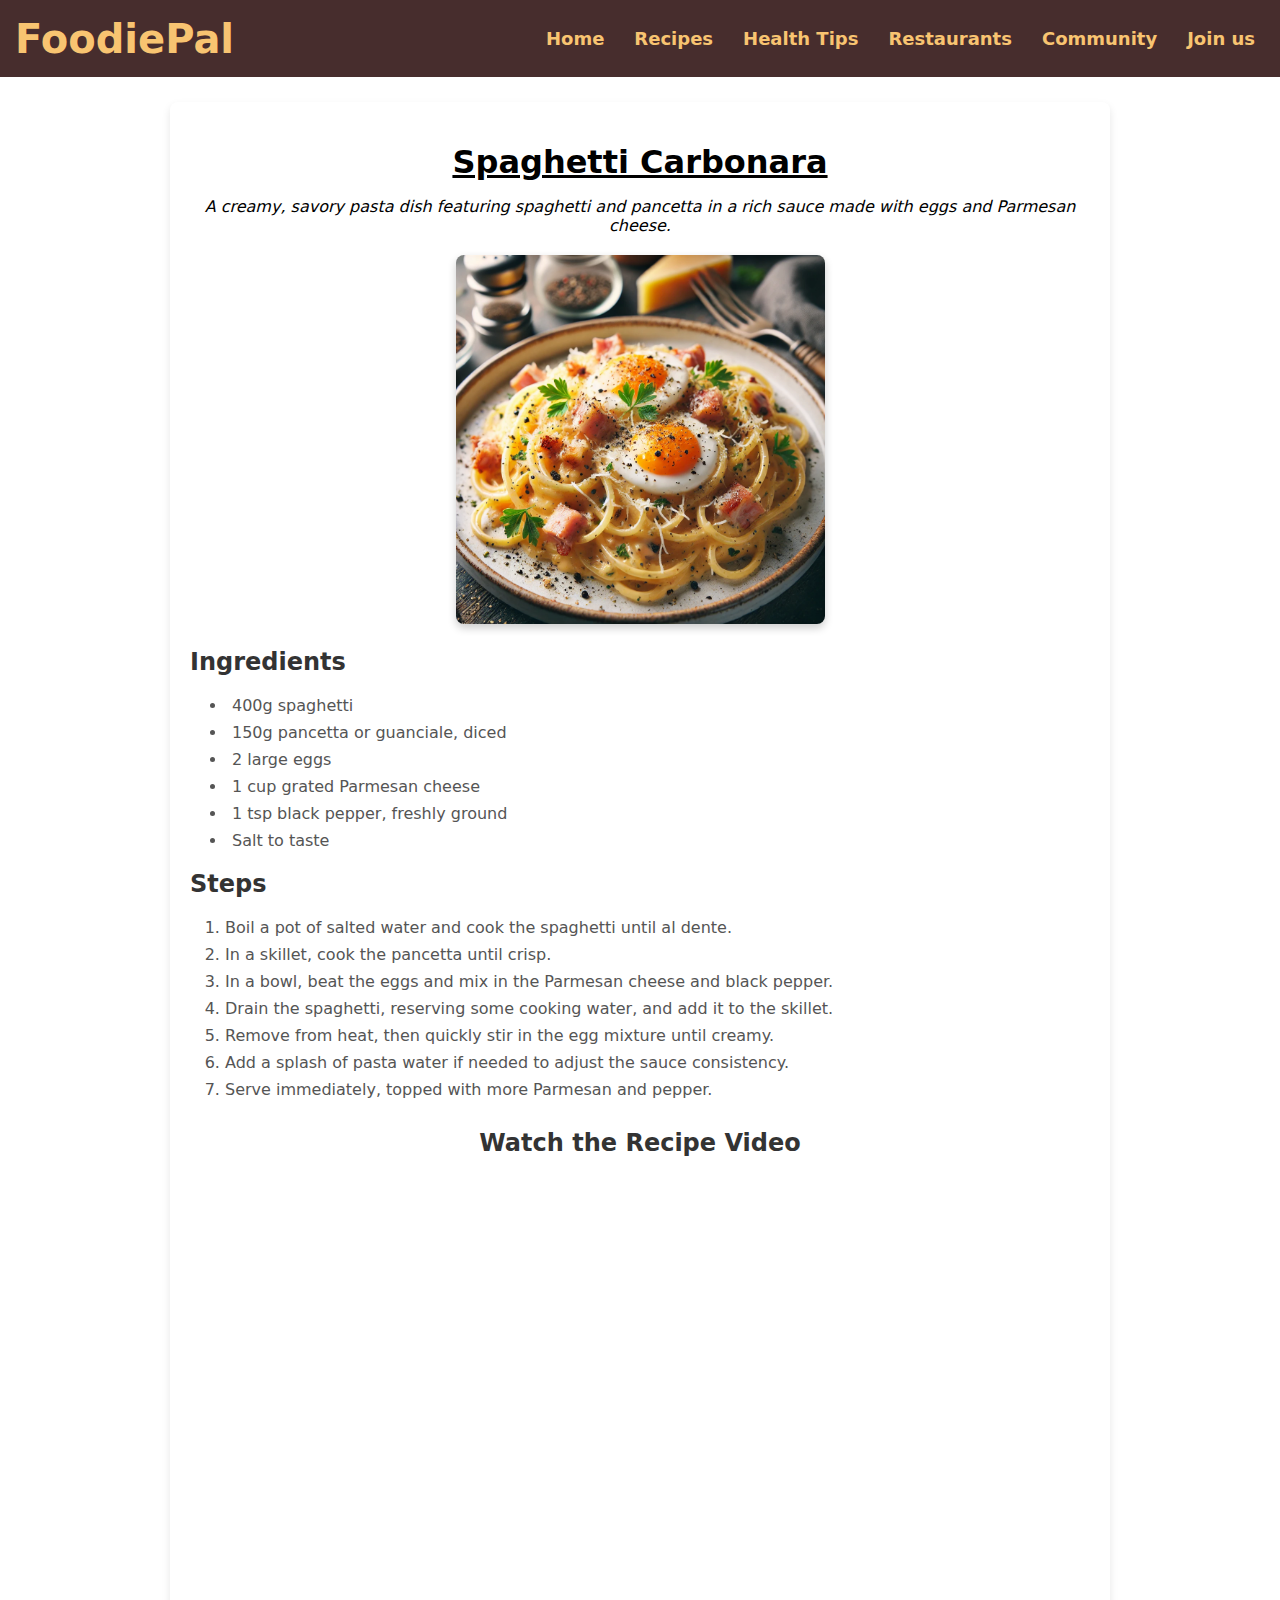
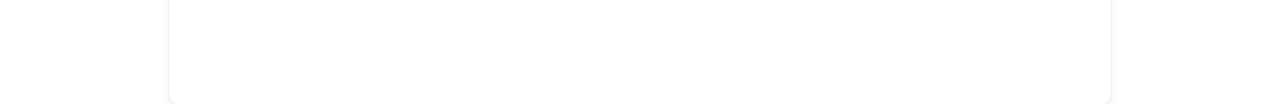
<file: spaghetti-carbonara.html>
<!DOCTYPE html>
<html lang="en">
<head>
    <meta charset="UTF-8">
    <meta name="viewport" content="width=device-width, initial-scale=1.0">
    <title>Recipe - Spaghetti Carbonara</title>
    <link rel="stylesheet" href="assets/css/sub-recipes.css">
</head>
<body>
    

    <!-- navigation bar -->


    <header>
        <nav class="navbar">
            <div class="logo-text"><a href="index.html">FoodiePal</a></div>
            <ul class="nav-links">
                <li><a href="index.html">Home</a></li>
                <li><a href="recipes.html">Recipes</a></li>
                <li><a href="health-tips.html">Health Tips</a></li>
                <li><a href="restaurants.html">Restaurants</a></li>
                <li><a href="community.html">Community</a></li>
                <li><a href="sign-up.html">Join us</a></li>
            </ul>
        </nav>
     </header>


     <!-- Recipe Section -->
    <section class="recipe-section">
        <div class="container">
            <h1><u>Spaghetti Carbonara</u></h1>
            <p class="recipe-description">A creamy, savory pasta dish featuring spaghetti and pancetta in a rich sauce made with eggs and Parmesan cheese.</p>
            
            <!-- Recipe Item Image -->
            <div class="recipe-image">
                <img src="assets/images/spaghatti-carbonara.webp" alt="Chocolate Lava Cake">
            </div>

            <!-- Recipe Item Details -->
            <div class="recipe-details">
                <h2>Ingredients</h2>
                <ul>
                    <li>400g spaghetti</li>
                    <li>150g pancetta or guanciale, diced</li>
                    <li>2 large eggs</li>
                    <li>1 cup grated Parmesan cheese</li>
                    <li>1 tsp black pepper, freshly ground</li>
                    <li>Salt to taste</li>
                </ul>
                
                <h2>Steps</h2>
                <ol>
                    <li>Boil a pot of salted water and cook the spaghetti until al dente.</li>
                    <li>In a skillet, cook the pancetta until crisp.</li>
                    <li>In a bowl, beat the eggs and mix in the Parmesan cheese and black pepper.</li>
                    <li>Drain the spaghetti, reserving some cooking water, and add it to the skillet.</li>
                    <li>Remove from heat, then quickly stir in the egg mixture until creamy.</li>
                    <li>Add a splash of pasta water if needed to adjust the sauce consistency.</li>
                    <li>Serve immediately, topped with more Parmesan and pepper.</li>
                </ol>
            </div>

            <!-- YouTube Video -->
            <div class="video-section">
                <h2>Watch the Recipe Video</h2>
                <div class="video-container">
                    <iframe width="560" height="315" src="https://www.youtube.com/embed/3AAdKl1UYZs?si=Yp06hjlmbzRCr7uQ" title="YouTube video player" frameborder="0" allow="accelerometer; autoplay; clipboard-write; encrypted-media; gyroscope; picture-in-picture; web-share" referrerpolicy="strict-origin-when-cross-origin" allowfullscreen></iframe>
                </div>
            </div>
        </div>
    </section>


     
</body>
</html>
</file>
<file: assets/css/style.css>
/* general style for all */
body{
     font-family: system-ui, -apple-system, BlinkMacSystemFont, 'Segoe UI', Roboto, Oxygen, Ubuntu, Cantarell, 'Open Sans', 'Helvetica Neue', sans-serif;
     margin: 0;
     padding: 0;
     background-color: #fdf4e3;
}


/* it smoothen the scrolling down behaviour of full html page  */
html{
    scroll-behavior: smooth;
}


/* navbar style */
.navbar{
    display: flex;
    justify-content: space-between;
    align-items: center;
    background-color: #472d2d;
    padding: 10px;
}
.logo-text{
    font-size: 2.5rem;
    font-weight: bold;
    padding: 5px;
}
.logo-text a{
    text-decoration: none;
    color: #f8c471;
}
.nav-links{
    list-style-type: none;
    display: flex;
    font-size: 18px;
}
.nav-links li{
    margin: 0 15px;
}
.nav-links a{
    text-decoration: none;
    color: #f8c471;
    font-weight: bold;
}
.nav-links a:hover{
    color: #fff;
    text-decoration: underline 2px #fff ;
    transition: 0.2s ease-in;
}







/* main section stylyling */




.hero{
    background: url(../images/hero-section-background.jpg)no-repeat center;
    background-size: cover;
    height: 100vh;
    display: flex;
    justify-content: center;
    align-items: center;
    color: #f5f1e9;
    text-align: center;
}

.hero-content{
    background-color:rgba(0,0,0,0.4);
    border-radius: 10px;
    max-width: 100%;
    padding: 20px;
    position: relative;
    text-align: center;
    overflow: hidden;

}


.hero-content h1{
    font-size: 3.5rem;
    margin-bottom: 15px;

}


.hero-content p{
    font-size: 1.2rem;
    margin-bottom: 30px;
}


.join-us-button{
    background-color: #f8c471;
    color: #472d28;
    padding: 10px 20px;
    text-decoration: none;
    font-weight: bold;
    border-radius: 5px; 
}
.join-us-button:hover{
    background-color: #472d28;
    color: #f8c471;
    transition: 0.3s ease-in-out;

}







/* cards section style */



.card-section{
    padding: 50px;
    background-color: #f5f1e9;
    justify-content: space-around;

}
.recipe-cards{
    display: flex;
    justify-content: space-around;
    flex-wrap: wrap;
}
.card{
    background-color: #f0e0d6;
    border-radius: 8px;
    width: 25%;
    height: auto;
    text-align: center;
    box-shadow: 0 4px 10px rgba(0,0,0,0.4);
    overflow: hidden;
    transition: 0.3s ease;
   
}
.card:hover{
    transform: scale(1.04);
    box-shadow: 0px 10px 20px rgba(0, 0, 0, 0.8)
}

.card img{
    width: 100%;
    height: auto;
    border-bottom: 2px solid rgba(232, 104, 75, 0.908);

}

.card h3{
    font-size: 1.5rem;
    margin: 20px 0;
}

.view-button{
    background-color: #f8c471;
    color: #472d28;
    padding: 13px 25px;
    text-decoration: none;
    font-weight: bold;
    border-radius: 5px; 
    border: none;
    margin-bottom: 10px;
}
.view-button:hover{
    background-color: #472d28;
    color: #f8c471;
    transition: 0.3s ease-in-out;
}



.card p{
    font-size: 1.1rem;
}







/* footer style */


footer{
    background-color: #472d2d;
    color: #f8c471;
    text-align: center;
    padding: 20px;
}
</file>
<file: assets/css/sub-recipes.css>
/* general style for all */
body{
    font-family: system-ui, -apple-system, BlinkMacSystemFont, 'Segoe UI', Roboto, Oxygen, Ubuntu, Cantarell, 'Open Sans', 'Helvetica Neue', sans-serif;
    margin: 0;
    padding: 0;
}





/* navbar style */


.navbar{
    display: flex;
    justify-content: space-between;
    align-items: center;
    background-color: #472d2d;
    padding: 10px;
}
.logo-text{
    font-size: 2.5rem;
    font-weight: bold;
    padding: 5px;
}
.logo-text a{
    text-decoration: none;
    color: #f8c471;
}
.nav-links{
    list-style-type: none;
    display: flex;
    font-size: 18px;
}
.nav-links li{
    margin: 0 15px;
}
.nav-links a{
    text-decoration: none;
    color: #f8c471;
    font-weight: bold;
}
.nav-links a:hover{
    color: #fff;
    text-decoration: underline 2px #fff ;
    transition: 0.2s ease-in;
}






/* Recipe section styles */


.container {
    width: 80%;
    max-width: 900px;
    margin: 0 auto;
    padding: 20px;
    background-color: #fff;
    box-shadow: 0px 4px 8px rgba(0, 0, 0, 0.1);
    border-radius: 8px;
    margin-top: 25px;
}

.recipe-section h1 {
    font-size: 2rem;
    color: black;
    text-align: center;
    margin-bottom: 10px;
}

.recipe-description {
    text-align: center;
    font-style: italic;
    margin-bottom: 20px;
}





/* Recipe Item Image */


.recipe-image {
    text-align: center;
    margin-bottom: 20px;
}

.recipe-image img {
    max-width: 41%;
    height: auto;
    border-radius: 8px;
    box-shadow: 0px 4px 8px rgba(0, 0, 0, 0.2);
    transition: transform 0.3s ease, box-shadow 0.3s ease;
}

/* Hover Effect for Recipe Image */
.recipe-image img:hover {
    transform: scale(1.05); /* Slightly enlarges the image on hover */
    box-shadow: 0px 8px 16px rgba(0, 0, 0, 0.3); /* Increases shadow on hover */
}




/* Recipe Item Details */
.recipe-details h2 {
    font-size: 1.5rem;
    color: #333;
    margin-top: 20px;
    margin-bottom: 20px;
}

.recipe-details ul{
    margin: 0;
    padding: 0 20px;
    list-style: inside;
}

.recipe-details ol{
    margin-left: 15px;
    padding: 0 20px;
    
} 

.recipe-details li {
    margin-bottom: 8px;
    font-size: 1rem;
    color: #555;
}




/* Youtube Video Section */
.video-section {
    margin-top: 30px;
    text-align: center;
}

.video-section h2 {
    font-size: 1.5rem;
    color: #333;
}

.video-container {
    margin-top: 15px;
    position: relative;
    padding-bottom: 56.25%;
    height: 0;
    overflow: hidden;
    max-width: 100%;
}

.video-container iframe {
    position: absolute;
    top: 0;
    left: 0;
    width: 100%;
    height: 100%;
    border: none;
}
</file>
<file: assets/css/community.css>
/* general style for all */
body{
    font-family: system-ui, -apple-system, BlinkMacSystemFont, 'Segoe UI', Roboto, Oxygen, Ubuntu, Cantarell, 'Open Sans', 'Helvetica Neue', sans-serif;
    margin: 0;
    padding: 0;
    background-color: #fdf4e3;
}


/* for smooth scrolling */
html{
    scroll-behavior: smooth;
}



/* navbar style */
.navbar{
   display: flex;
   justify-content: space-between;
   align-items: center;
   background-color: #472d2d;
   padding: 10px;
}
.logo-text{
   font-size: 2.5rem;
   font-weight: bold;
   padding: 5px;
}
.logo-text a{
   text-decoration: none;
   color: #f8c471;
}
.nav-links{
   list-style-type: none;
   display: flex;
   font-size: 18px;
}
.nav-links li{
   margin: 0 15px;
}
.nav-links a{
   text-decoration: none;
   color: #f8c471;
   font-weight: bold;
}
.nav-links a:hover{
   color: #fff;
   text-decoration: underline 2px #fff ;
   transition: 0.2s ease-in;
}


/* main section styling */

.hero-section-community{
    background-image: url(../images/Community-banner.png); 
    background-size: cover;
    background-position: center;
    color: #fff;
    text-align: center;
    padding: 100px 20px;
    align-items: center;
    justify-content: center;
    display: flex;
}
.hero-content{
    background-color:rgba(0,0,0,0.4);
    width: 60%;
    border-radius: 8px;
    padding: 20px;
    position: relative;
    text-align: center;
    overflow: hidden;
}

.hero-content h2{
    font-size: 40px;
 
    margin-bottom: 20px;
}

.hero-content p{
    font-size: 18px;

}


.btn{
    background-color: #f8c471;
    color: #472d28;
    padding: 10px 20px;
    text-decoration: none;
    font-weight: bold;
    border-radius: 80px; 
    transition: 0.4s ease;
}
.btn:hover{
    background-color: #472d28;
    color: #f8c471;
    transition: 0.3s ease-in-out;
}



/* community introduction styling */



.community-intro {
    padding: 60px 20px;
    text-align: center;
}

.community-intro h2 {
    font-size: 36px;
    margin-bottom: 10px;
}

.community-intro p {
    font-size: 18px;
    color: #555;
    max-width: 800px;
    margin: 0 auto;
}


/* recent discussion section styling */

.community-discussions {
    padding: 40px 20px;
    background-color: #ffffff;
}

.community-discussions h2 {
    font-size: 28px;
    text-align: center;
    margin-bottom: 30px;
    color: #333333;
}

.discussion-grid {
    display: flex;
    justify-content: space-around;
    flex-wrap: wrap;
}

.discussion-card {
    background-color: #f3ece8f1;
    box-shadow: 0px 4px 6px rgba(0, 0, 0, 0.267);
    width: 320px;
    border-radius: 10px;
    transition: transform 0.3s ease;
    padding: 20px;
}



.discussion-card:hover {
    transform: scale(1.05);
    box-shadow: 0px 4px 6px rgba(0, 0, 0, 0.637);
}


.discussion-card h3 {
    font-size: 20px;
    margin-bottom: 10px;
    color: #333333;
}

.discussion-card p {
    font-size: 16px;
    color: black;
}

.discussion-btn{
    background-color: #fd4e2fee;
    color: white;
    padding: 12px 24px;
    border-radius: 25px;
    text-decoration: none;
    font-weight: bold;
    transition: 0.3s ease ;
}
.discussion-btn:hover{
    background-color: #ff2503;
}








/* joining community section styling */

.join-community {
    padding: 60px 20px;
    background-color: #f5cececc;
    text-align: center;
}

.join-community h2 {
    font-size: 32px;
    margin-bottom: 20px;
}

.join-community p {
    font-size: 18px;
    color: hsl(0, 100%, 16%);
    margin-bottom: 30px;
}



/* footer section styling */


footer{
    background-color: #472d2d;
    color: #f8c471;
    text-align: center;
    padding: 20px;
}
</file>
<file: assets/css/health.css>
/* general style for all */
body{
    font-family: system-ui, -apple-system, BlinkMacSystemFont, 'Segoe UI', Roboto, Oxygen, Ubuntu, Cantarell, 'Open Sans', 'Helvetica Neue', sans-serif;
    margin: 0;
    padding: 0;
    background-color: #fdf4e3;
}



/* navbar style */
.navbar{
    display: flex;
    justify-content: space-between;
    align-items: center;
    background-color: #472d2d;
    padding: 10px;
}
.logo-text{
    font-size: 2.5rem;
    font-weight: bold;
    padding: 5px;
}
.logo-text a{
    text-decoration: none;
    color: #f8c471;
}
.nav-links{
    list-style-type: none;
    display: flex;
    font-size: 18px;
}
.nav-links li{
    margin: 0 15px;
}
.nav-links a{
    text-decoration: none;
    color: #f8c471;
    font-weight: bold;
}
.nav-links a:hover{
    color: #fff;
    text-decoration: underline 2px #fff ;
    transition: 0.2s ease-in;
}


/* Main section styling */


.hero{
    background-image: url(../images/health-banner.jpg);
    background-size: cover;
    background-position: center;
    padding: 60px 0;
    text-align: center;
    color: #f39529;
    align-items: center;
    justify-content: center;
    display: flex;

}

.hero-txt{
    background-color:rgba(0,0,0,0.4);
    width: 60%;
    border-radius: 8px;
    padding: 20px;
    position: relative;
    text-align: center;
    overflow: hidden;
}

.hero h2{
    font-size: 2.5rem;
    margin-bottom: 10px;

}

.hero p{
    font-size: 1.2rem;

}


/* health tips section styling */


.tips{
    display: flex;
    flex-wrap: wrap;
    justify-content: space-around;
    padding: 40px 0;

}


.tip-item{
    background-color: #f0e0d6;
    width: 25%;
    height: auto;
    border-radius: 10px;
    box-shadow: 0 4px 10px rgba(0,0,0,0.2);
    overflow: hidden;
    transition: 0.3s ease;
}

.tip-item:hover{
    transform: translateY(-20px);
}

.tip-item img{
    width: 100%;
    height: 200px;
    object-fit: cover;
}
.tip-content{
    padding: 12px;
}

.tip-content h3{
    color: #c87a32;

}
.tip-content p{
    font-size: 0.95rem;
    line-height: 1.5;
}







/* footer style */
footer{
    background-color: #472d2d;
    color: #f8c471;
    text-align: center;
    padding: 20px;
}
</file>
<file: assets/css/recipes.css>
/* general style for all */
body{
    font-family: system-ui, -apple-system, BlinkMacSystemFont, 'Segoe UI', Roboto, Oxygen, Ubuntu, Cantarell, 'Open Sans', 'Helvetica Neue', sans-serif;
    margin: 0;
    padding: 0;
    background-color: #fdf4e3;
}





/* navbar style */


.navbar{
    display: flex;
    justify-content: space-between;
    align-items: center;
    background-color: #472d2d;
    padding: 10px;
}
.logo-text{
    font-size: 2.5rem;
    font-weight: bold;
    padding: 5px;
}
.logo-text a{
    text-decoration: none;
    color: #f8c471;
}
.nav-links{
    list-style-type: none;
    display: flex;
    font-size: 18px;
}
.nav-links li{
    margin: 0 15px;
}
.nav-links a{
    text-decoration: none;
    color: #f8c471;
    font-weight: bold;
}
.nav-links a:hover{
    color: #fff;
    text-decoration: underline 2px #fff ;
    transition: 0.2s ease-in;
}






/* styling main section of recipe page  */



.banner-section{
    background: url(../images/dilecious-food-banner.webp);
    background-repeat: no-repeat;
    background-position: center;
    background-size: cover;
    height: 60vh;
    display: flex;
    align-items: center;
    justify-content: center;
    text-align: center;
    color: #fdf4e3;
    font-size: 2.5rem;
    font-weight: bold;
}
 

.banner-section-text{
    background-color:rgba(0,0,0,0.4);
    border-radius: 10px;
    width: 60%;
    padding: 20px;
    position: relative;
    text-align: center;
    overflow: hidden;
}








/* Recipe categories card styling */


.recipe-category-section{
    padding: 50px;
    background-color: #f5d596;
    justify-content: space-around;
}
.recipe-category-section h2{
    font-size: 2.5rem;
    margin-bottom: 2rem;
    color: #333;
    text-align: center;
}

h3{
    font-size: 1.5rem;
}
a{
    text-decoration: none;
    color: black;
}

.recipe-category-card{
    display: flex;
    justify-content: space-around;
    flex-wrap: wrap;
}

.card{
    background-color: #f0e0d6;
    border-radius: 8px;
    width: 22%;
    height: auto;
    text-align: center;
    box-shadow: 0 4px 10px rgba(0,0,0,0.4);
    overflow: hidden;
    transition: 0.3s ease;
}
.card:hover{
    transform: translateY(-15px);
    box-shadow: 0px 10px 20px rgba(0, 0, 0, 0.8)
}
.card img{
    width: 100%;
    height: 300px;
    border-bottom: 2px solid rgba(232, 104, 75, 0.908);

}







/* Featured recipie section styling */


.featured-recipe-section{
    padding: 50px;
    background-color: #f5f1e9;
    justify-content: space-around;
}
.featured-recipe-section h2{
    font-size: 2.5rem;
    margin-bottom: 2rem;
    color: #333;
    text-align: center;
}

.featured-card{
    display: flex;
    justify-content: space-around;
    flex-wrap: wrap;

}

.item-card{
    background-color: #f0e0d6;
    border-radius: 8px;
    width: 25%;
    height: auto;
    text-align: center;
    box-shadow: 0 4px 10px rgba(0,0,0,0.4);
    overflow: hidden;
    transition: 0.3s ease; 
    padding: 15px;
}
.item-card:hover{
    transform: translateY(-20px);
    box-shadow: 0px 10px 20px rgba(0, 0, 0, 0.8)
}

.item-card img{
    width: 100%;
    height: auto;
    border-radius: 8px;
    border-bottom: 2px solid rgba(232, 104, 75, 0.908);
}
.item-card h3{
    font-size: 1.5rem;
    margin: 20px 0;
}
.item-card p{
    font-size: 16px;
    color: #666;
}

.recipe-link{
    background-color: #f8c471;
    color: #472d28;
    padding: 10px 20px;
    margin-bottom: 10px;
    text-decoration: none;
    font-weight: bold;
    border-radius: 5px; 

    
}
.recipe-link:hover{
    background-color: #472d28;
    color: #f8c471;
    transition: 0.3s ease-in-out;

}





/* footer style */


footer{
    background-color: #472d2d;
    color: #f8c471;
    text-align: center;
    padding: 20px;
}
</file>
<file: assets/css/restaurants.css>
/* general style for all */
body{
    font-family: system-ui, -apple-system, BlinkMacSystemFont, 'Segoe UI', Roboto, Oxygen, Ubuntu, Cantarell, 'Open Sans', 'Helvetica Neue', sans-serif;
    margin: 0;
    padding: 0;
    background-color: #fdf4e3;
}




/* navbar style */
.navbar{
   display: flex;
   justify-content: space-between;
   align-items: center;
   background-color: #472d2d;
   padding: 10px;
}
.logo-text{
   font-size: 2.5rem;
   font-weight: bold;
   padding: 5px;
}
.logo-text a{
   text-decoration: none;
   color: #f8c471;
}
.nav-links{
   list-style-type: none;
   display: flex;
   font-size: 18px;
}
.nav-links li{
   margin: 0 15px;
}
.nav-links a{
   text-decoration: none;
   color: #f8c471;
   font-weight: bold;
}
.nav-links a:hover{
   color: #fff;
   text-decoration: underline 2px #fff ;
   transition: 0.2s ease-in;
}



/* main section styling */
.hero{
   background-image: url('../images/Restaurant-banner.jpg');
   background-size: cover;
   background-position: center;
   color: #fff;
   text-align: center;
   padding: 100px 20px;
   align-items: center;
   justify-content: center;
   display: flex;
}
.hero-content{
   background-color:rgba(0,0,0,0.4);
    width: 60%;
    border-radius: 8px;
    padding: 20px;
    position: relative;
    text-align: center;
    overflow: hidden;
}
.hero-content h2{
   font-size: 2.5rem;
   margin-bottom: 20px;

}

.hero-content p {
   font-size: 18px;
}



/* Featured restaurant section styling */


.featured-restaurants {
   padding: 40px 20px;
   background-color: #f5f5f5;
   text-align: center;
}

.featured-restaurants h3 {
   font-size: 2.2rem;
   margin-bottom: 20px;
   color: #333333;
}

.restaurants-container {
   display: flex;
   justify-content: space-around;
   flex-wrap: wrap;
}

.restaurant-item {
   background-color: #ffffff;
   box-shadow: 0 4px 6px rgba(0, 0, 0, 0.2);
   width: 410px;
   margin: 15px;
   border-radius: 10px;
   overflow: hidden;
   text-align: center;
   transition: 0.3s ease;
}


.restaurant-item:hover{
   transform: scale(1.02);
   box-shadow: 0 10px 20px rgba(0, 0, 0, 0.6);
}

.restaurant-item img{
   width: 100%;
   height: 300px;
}

.restaurant-content {
   padding: 15px;
}

.restaurant-content h4 {
   font-size: 20px;
   color: #333333;
} 

.restaurant-content p {
   font-size: 16px;
   color: #666666;
}

.view-button{
   background-color: #ff6347;
    color: #ffffff;
    border: none;
    padding: 8px 15px;
    margin-top: 10px;
    cursor: pointer;
    border-radius: 5px;
    font-weight: bold;
}

.view-button:hover{
   background-color: #e5533b;

}



/* Restaurant Reviews Section styling */




.restaurant-reviews {
   padding: 40px 20px;
   background-color: #ffffff;
   text-align: center;
}

.restaurant-reviews h3 {
   font-size: 28px;
   margin-bottom: 20px;
   color: #333333;
}

.review-container {
   display: flex;
   justify-content: space-around;
   flex-wrap: wrap;
}

.review-item{
   background-color: #e7e4e4;
    box-shadow: 0 4px 6px rgba(0, 0, 0, 0.1);
    width: 410px;
    margin: 15px;
    padding: 15px;
    border-radius: 10px;
    text-align: left;
}

.review-item h4 {
   font-size: 18px;
   color: #333333;
}

.review-item p {
   font-size: 16px;
   color: #666666;
}

.reviewer {
   font-size: 14px;
   font-style: italic;
   color: #726f6f;
}




/* footer style */






footer{
   background-color: #472d2d;
   color: #f8c471;
   text-align: center;
   padding: 20px;
}
</file>
